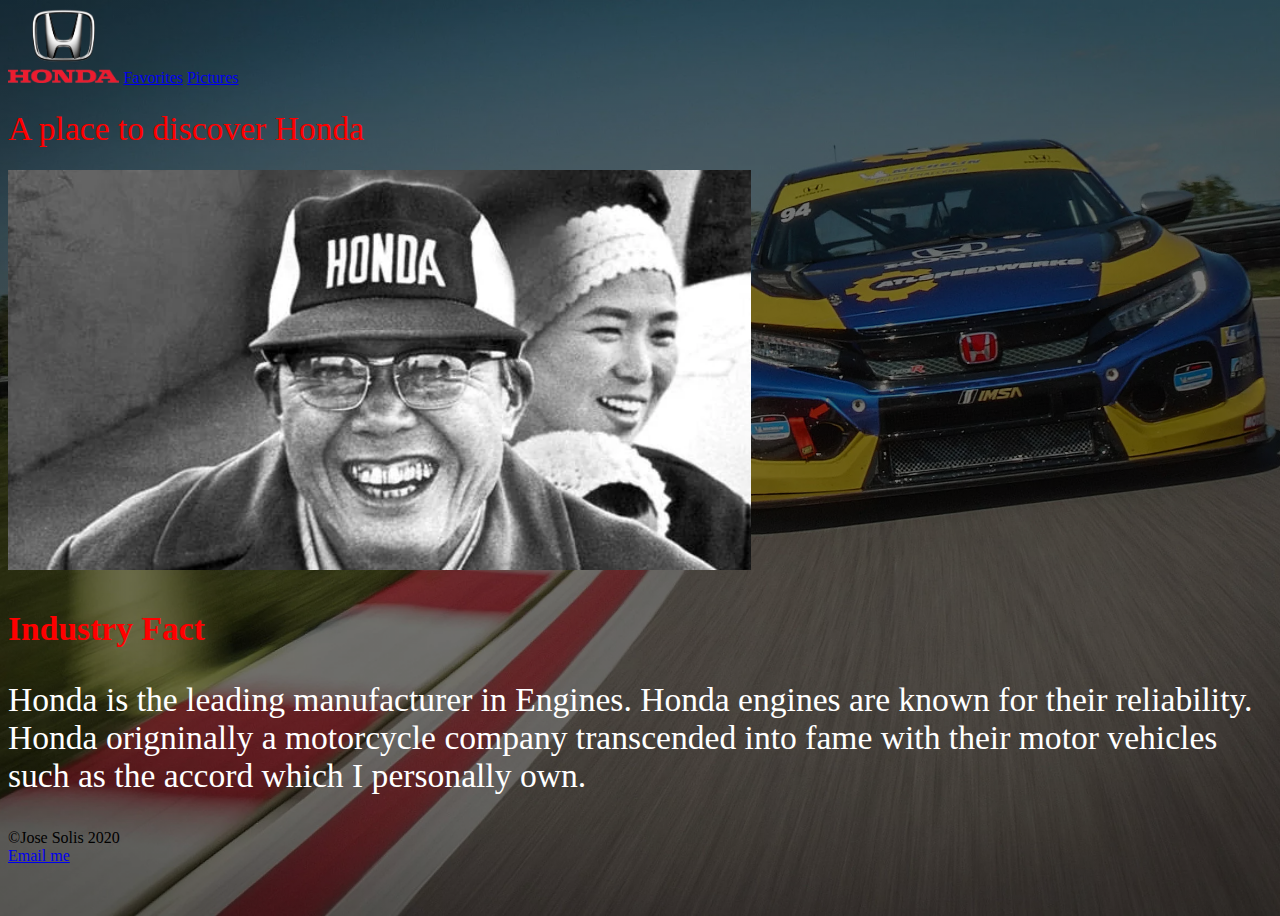
<file: index.html>
<!DOCTYPE html>
<html lang="en">
<head>
    <meta charset="utf-8">
    <title>Everything Honda</title>
    <link rel="stylesheet" type="text/css" href="css/styles.css">


</head>


<body>

    <header>
        <nav>
            <a href="index.html"><img src="images/logo.png" height="75" alt="logo"></a>
            <a href="features.html">Favorites</a>
            <a href="pics.html">Pictures</a>
        </nav>
    </header>

    <main>

        <h1> A place to discover Honda</h1>

        <h2 class="somename"> <img src="images/logo6.jpg" height="400" alt="logo6"></h2>
        <h3>Industry Fact</h3>
        <p id="someone">Honda is the leading manufacturer in Engines. Honda engines are known for their reliability. Honda origninally a motorcycle company transcended into fame with their motor vehicles such as the accord which I personally own.
        </p>






    </main>

    <footer>
        &copy;Jose Solis 2020 <br>
        <a href="mailto:jsolis5@mail.naz.edu">Email me</a>

    </footer>


</body></html>
</file>
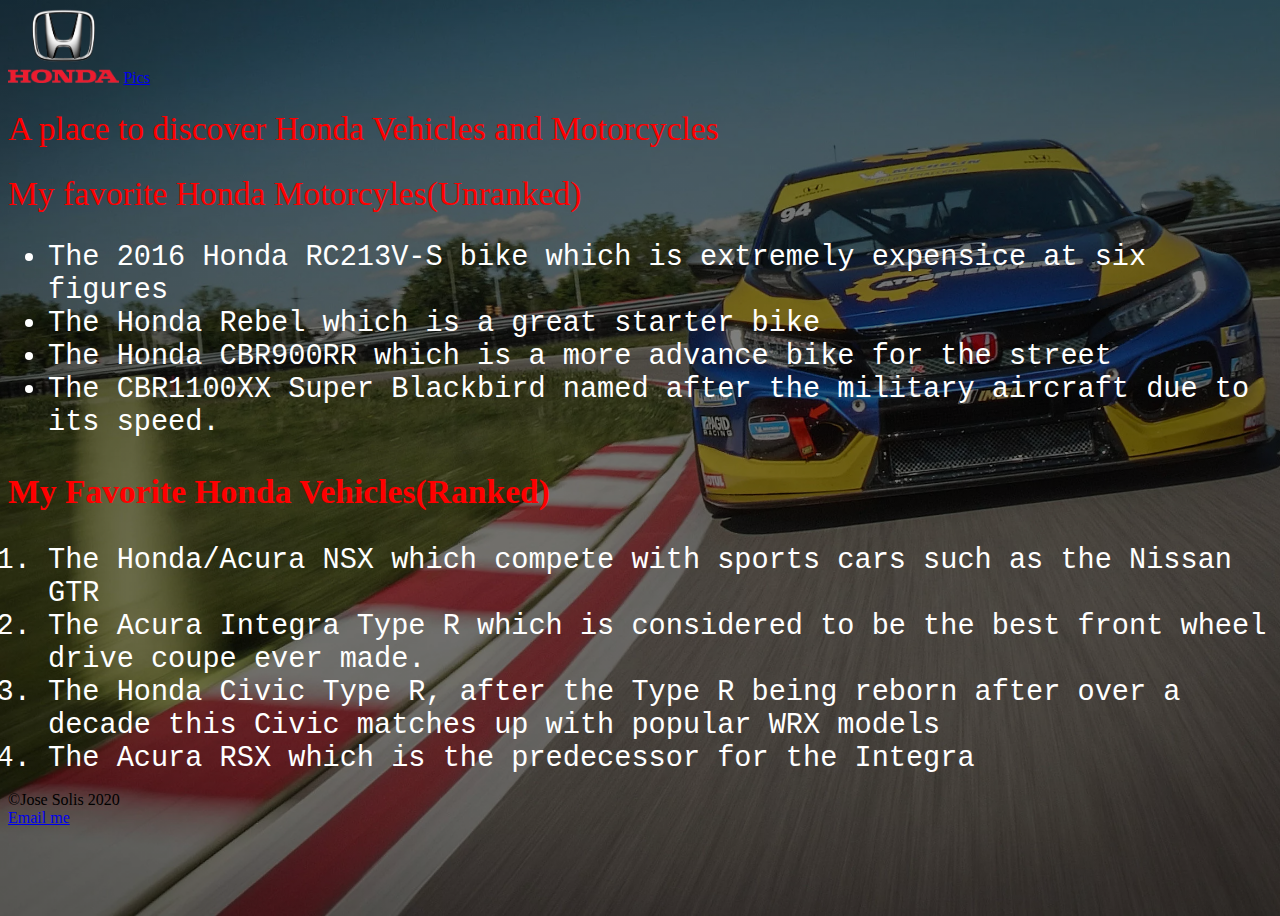
<file: features.html>
<!DOCTYPE html>
<html lang="en">
<head>
    <meta charset="utf-8">
    <title>Favorites</title>
    <link rel="stylesheet" type="text/css" href="css/styles.css">
</head>


<body>

    <header>
        <nav>
            <a href="index.html"><img src="images/logo.png" height="75" alt="logo"></a>
            <a href="pics.html">Pics</a>

        </nav>
    </header>

    <main>

        <h1>A place to discover Honda Vehicles and Motorcycles</h1>


        <h2 style="color: red">My favorite Honda Motorcyles(Unranked)</h2>



        <ul>


            <li>The 2016 Honda RC213V-S bike which is extremely expensice at six figures</li>
            <li>The Honda Rebel which is a great starter bike</li>
            <li>The Honda CBR900RR which is a more advance bike for the street</li>
            <li>The CBR1100XX Super Blackbird named after the military aircraft due to its speed.</li>


        </ul>
<h3>My Favorite Honda Vehicles(Ranked) </h3>

        <ol>
            <li>The Honda/Acura NSX which compete with sports cars such as the Nissan GTR</li>
            <li>The Acura Integra Type R which is considered to be the best front wheel drive coupe ever made. </li>
            <li>The Honda Civic Type R, after the Type R being reborn after over a decade this Civic matches up with popular WRX models</li>
            <li>The Acura RSX which is the predecessor for the Integra</li>
        </ol>

    </main>

    <footer>
        &copy;Jose Solis 2020 <br>
        <a href="mailto:jsolis5@mail.naz.edu">Email me</a>

    </footer>


</body></html>
</file>
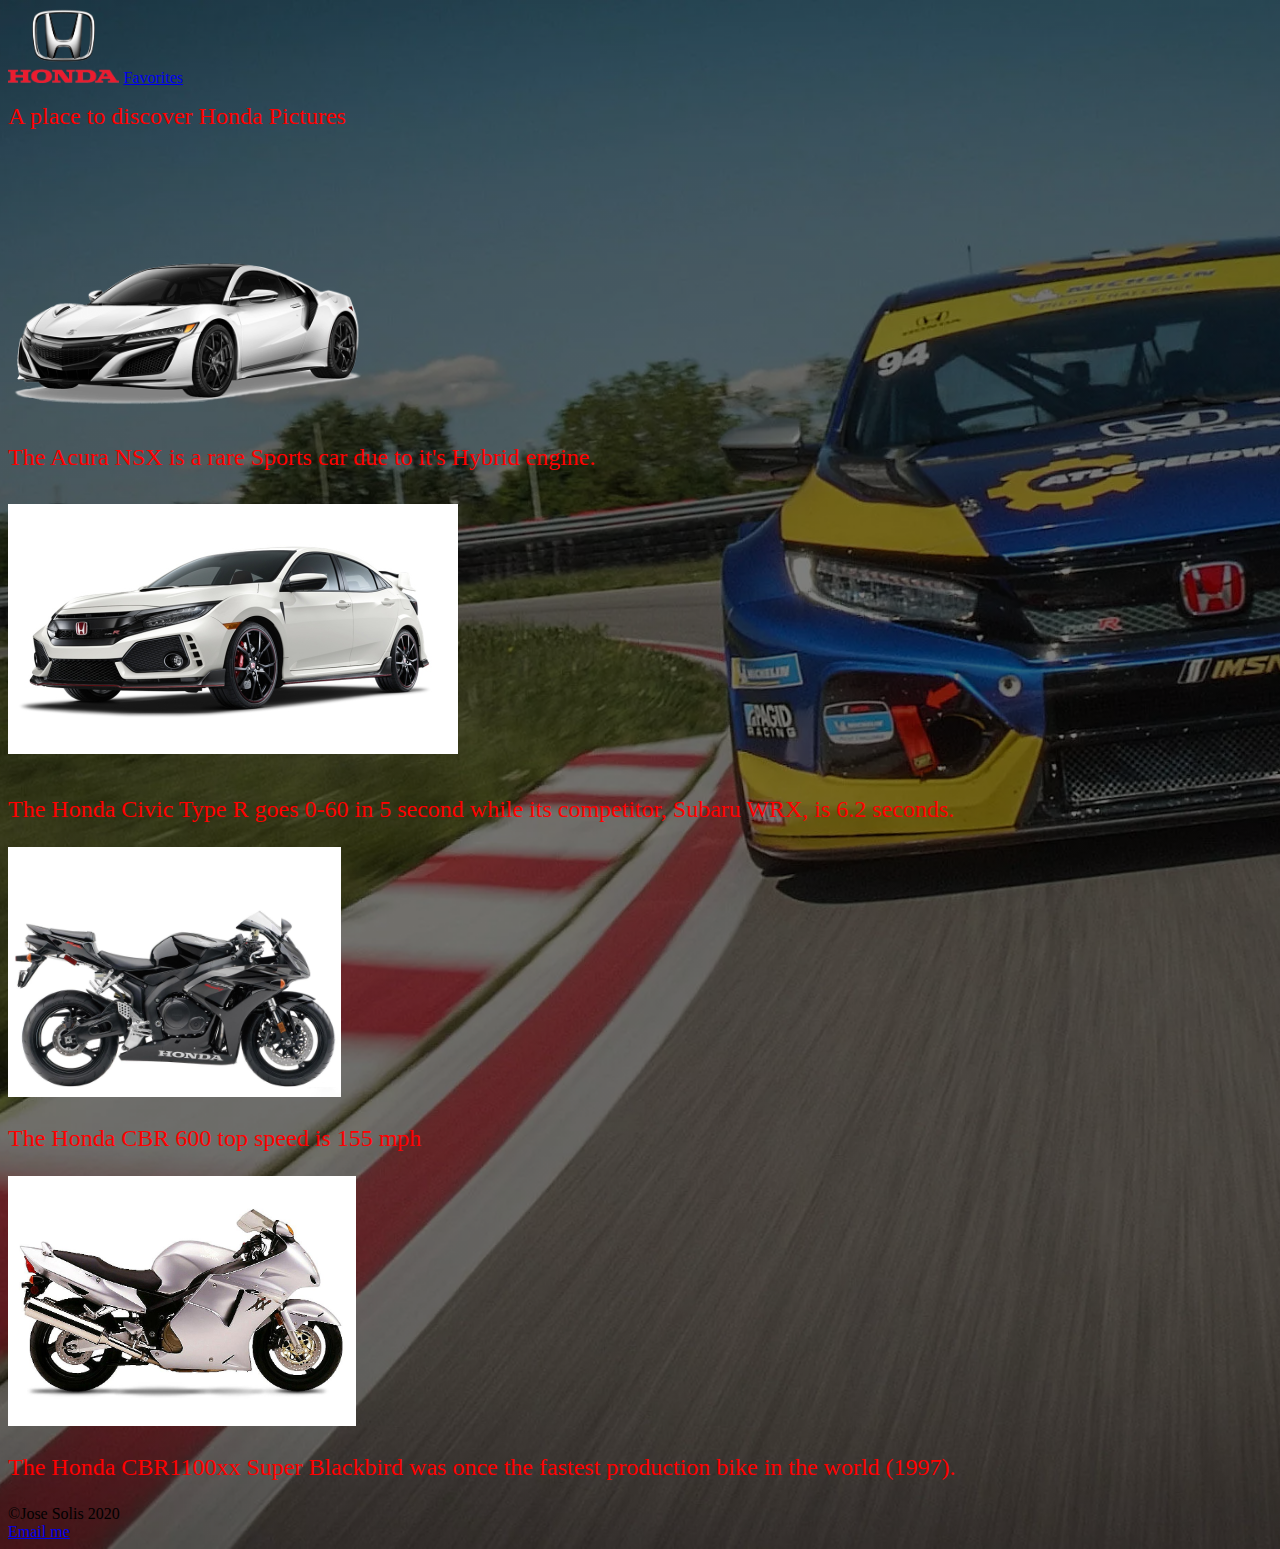
<file: pics.html>
<!DOCTYPE html>
<html lang="en">

<head>
    <meta charset="utf-8">
    <title>Pictures</title>
    <link rel="stylesheet" type="text/css" href="css/styles.css">

    <style>
        h1 {
            color: rgb(10, 0, 255);
            font-family: cursive
        }
    </style>
</head>


<body>

    <header>
        <nav>
            <a href="index.html"><img src="images/logo.png" height="75" alt="logo"></a>
            <a href="features.html">Favorites</a>

        </nav>
    </header>

    <main>

        <h1 class="somename">A place to discover Honda Pictures</h1>

        <h2>
            <img src="images/logo2.png" height="250" alt="logo2"></h2>
        <p class = "somename"> The Acura NSX is a rare Sports car due to it's Hybrid engine.
        </p>
        <h3><img src="images/logo3.png" height="250" alt="logo3"></h3>
        <p class = "somename"> The Honda Civic Type R goes 0-60 in 5 second while its competitor, Subaru WRX, is 6.2 seconds.</p>
        <h4><img src="images/logo4.jpg" height="250" alt="logo4"></h4>
        <p class = "somename"> The Honda CBR 600 top speed is 155 mph </p>
        <h5> <img src="images/logo5.jpg" height="250" alt="logo5"></h5>
        <p class = "somename">The Honda CBR1100xx Super Blackbird was once the fastest production bike in the world (1997). </p>


    </main>

    <footer>
        &copy;Jose Solis 2020 <br>
        <a href="mailto:jsolis5@mail.naz.edu">Email me</a>

    </footer>


</body></html>
</file>
<file: css/styles.css>
html {
    box-sizing: border-box;
    margin: 0;

}

h1,
h2 {
    color: rgb(10, 0, 255);
    font-family: cursive;
    font-weight: 100;
    font-size: 100em
}

body {
    background-image: linear-gradient(rgba(0, 0, 0, 0.5), rgba(0, 0, 0, 0.5)), url("../images/logo7.jpg");
    background-size: cover;
    background-position: center;
    min-height: 100vh;
}

/*.pics img {
    padding: lem;
    margin: lem;
    height: auto;
    width: 150px;
    margin: 0;
    overflow: hidden;
    opacity: 0.7;
    transform: scale(1/15);
    transition: transform 0.5s, opacity 0.5s,0;
}*/
.somename {
    color: red;
    font-style: normal;
    font-size: 1.5em;
}

#someone {
    color: white;
    font-family: cursive;
    font-size: 2.1em
}

h1,
h2,
h3 {
    color: red;
    font-size: 2.1em;
    font-stretch: condensed;
}

li {
    color: white;
    font-size: 2.2em;
    font-family: monospace;

}

.container {
    display: flex;
    justify-content: center;
    flex-wrap: wrap;
    align-content: space-between
}

@media screen and (max-width: 50rem) {

    header,
    main,
    footer {
        flex-direction: column
    }
}
</file>
